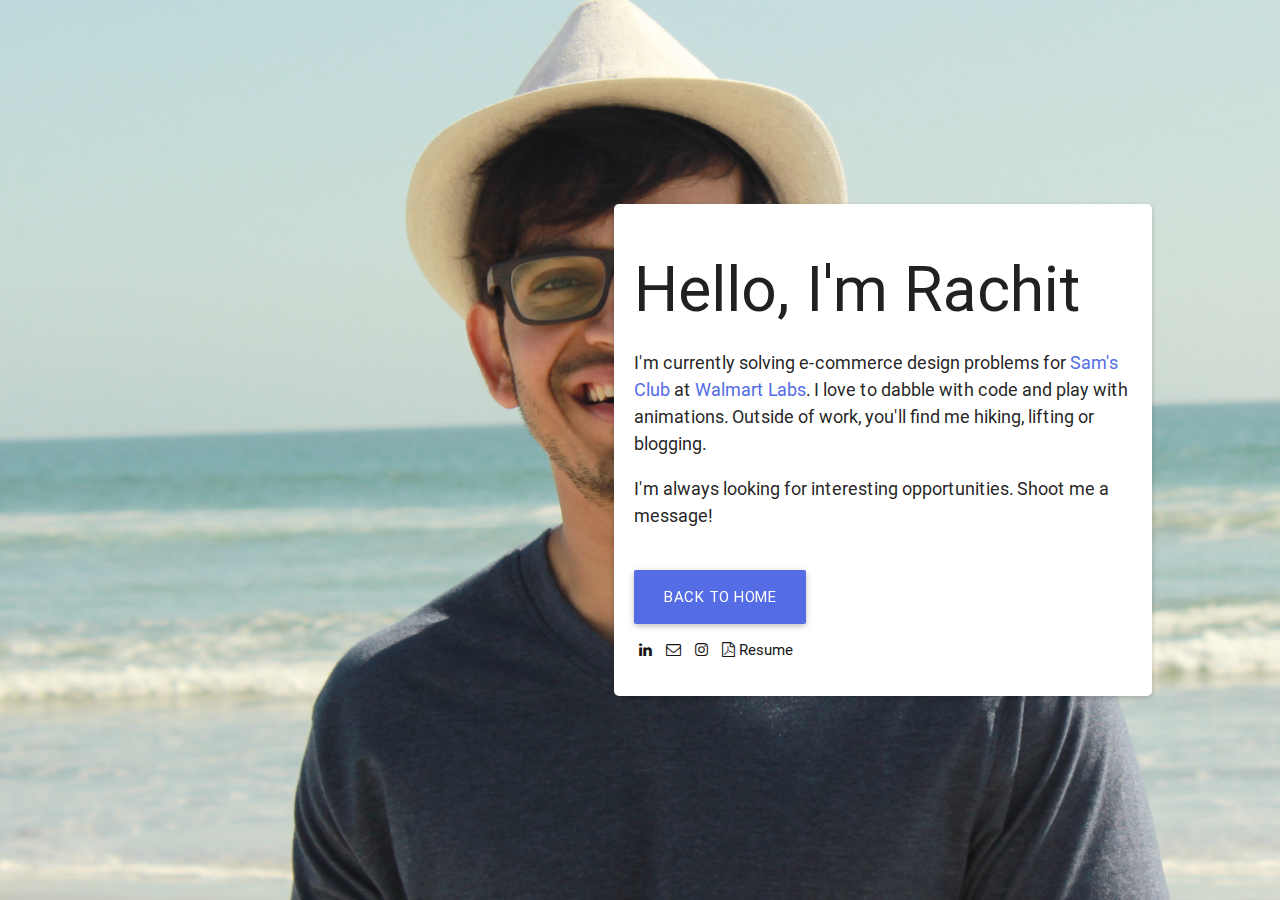
<file: about.html>
<!DOCTYPE html>
<html lang="en">
<head>
  <meta http-equiv="Content-Type" content="text/html; charset=UTF-8"/>
  <meta name="viewport" content="width=device-width, initial-scale=1, maximum-scale=1.0"/>
  <link rel="icon" href="img/logo.png">
  <title>Rachit Gupta</title>

  <!-- CSS  -->
  <link href="https://fonts.googleapis.com/icon?family=Material+Icons" rel="stylesheet">
  <link rel="stylesheet" type="text/css" href="https://cdnjs.cloudflare.com/ajax/libs/font-awesome/4.6.3/css/font-awesome.css">
  <link href="css/materialize.css" type="text/css" rel="stylesheet" media="screen,projection"/>
  <link href="css/style.css" type="text/css" rel="stylesheet" media="screen,projection"/>

  <script src="js/drift.js"></script>
  <script src="js/analytics.js"></script>
</head>

<body>
  <!--
    <div class="navbar-fixed">
      <nav class="lighten-1" role="navigation">
        <div class="nav-wrapper container"><a id="logo-container" href="../index.html" class="brand-logo"><img src="img/logo.svg"></a>
          <ul class="right hide-on-med-and-down">
            <li><a href="#" target="_blank">About</a></li>
            <li><a href="https://medium.com/@rachitgupta" target="_blank">Thoughts</a></li>
            <li><a href="#" target="_blank">Resume</a></li>
          </ul>

          <ul id="nav-mobile" class="side-nav">
            <li><a href="#" target="_blank">About</a></li>
            <li><a href="https://medium.com/@rachitgupta" target="_blank">Thoughts</a></li>
            <li><a href="#" target="_blank">Resume</a></li>
          </ul>
          <a href="#" data-activates="nav-mobile" class="button-collapse"><i class="material-icons" style="color:#424242;">menu</i></a>
        </div>
      </nav>
    </div> -->


    <!-- Page title-->
    <div class="about-header valign-wrapper">
      <div class="about">
        <h1>Hello, I'm Rachit</h1>
        <p class="x-large-text">I'm currently solving e-commerce design problems for <a href="http://www.samsclub.com/">Sam's Club</a> at <a href="http://www.walmartlabs.com/">Walmart Labs</a>. I love to dabble with code and play with animations. Outside of work, you'll find me hiking, lifting or blogging.</p>

        <p class="x-large-text">I'm always looking for interesting opportunities. Shoot me a message!</p><br>

        <a class="btn-large waves-effect waves-light theme-color" href="index.html">Back to home</a><br>
        <ul class="social-icons">
            <li><a href="https://www.linkedin.com/in/rachit91" target="_blank" class="social-icon" style="color:#161616"> <i class="fa fa-linkedin"></i></a></li>
            <li><a href="mailto:rachitgupta75@gmail.com?Subject=Hello" target="_top" class="social-icon" style="color:#161616"> <i class="fa fa-envelope-o"></i></a></li>
            <li><a href="https://www.instagram.com/hidden.madness/" target="_blank" class="social-icon" style="color:#161616"> <i class="fa fa-instagram"></i></a></li>
            <li><a href="resume.pdf" target="_blank" class="social-icon"> <i class="fa fa-file-pdf-o" aria-hidden="true" style="color:#161616"></i> <span style="color:#161616">Resume</span></a></li>
          </ul>
      </div>
    </div>

  <!--  Scripts-->
  <script src="https://code.jquery.com/jquery-2.1.1.min.js"></script>
  <script src="js/materialize.js"></script>
  <script src="js/init.js"></script>
  </body>
</html>
</file>
<file: css/style.css>
/* GLOBAL STYLES */
body {
  overflow-x:hidden;
  -webkit-font-smoothing: antialiased;
}

.theme-color {
  background-color: #546de5;
}

.link-color {
  color: #546de5 !important;
}

blockquote {
  border-left:5px solid #546de5;
}

a {
  color:#546de5;
  cursor: pointer !important;
  pointer-events: auto;
}

.about-img-shadow {
  box-shadow: 0px 1px 30px rgba(121, 107, 93, 0.35);
  border-radius: 8px;
  padding: 0px !important;
}

.card-hover:hover {
  -webkit-box-shadow: 1px 1px 40px -8px rgba(186,186,186,1);
  -moz-box-shadow: 1px 1px 40px -8px rgba(186,186,186,1);
  box-shadow: 1px 1px 40px -8px rgba(186,186,186,1);
  /*box-shadow: 0 14px 14px 0 rgba(0,0,0,.05), 0 10px 5px 0 rgba(0,0,0,.22);*/
  cursor: pointer !important;
  pointer-events: auto;

}

.card-hover {
    -webkit-transition-duration: 0.8s; /* Safari */
    transition-duration: 0.8s;
    cursor: pointer !important;
    pointer-events: auto;
    border-radius: 16px;
}

.card-hover-hero:hover {
   -webkit-box-shadow: 1px 1px 40px -8px rgba(80,80,80,1);
  -moz-box-shadow: 1px 1px 40px -8px rgba(186,186,186,1);
  box-shadow: 1px 1px 40px -8px rgba(80,80,80,1);
  /*box-shadow: 0 14px 14px 0 rgba(0,0,0,.05), 0 10px 5px 0 rgba(0,0,0,.22);*/
  cursor: pointer !important;
  pointer-events: auto;
}

.card-hover-hero {
    -webkit-transition-duration: 0.8s; /* Safari */
    transition-duration: 0.8s;
    cursor: pointer !important;
    pointer-events: auto;
    border-radius: 16px;
}



#logo-container {
	top:18%;
}

.icon-block {
  padding: 0 15px;
}
.icon-block .material-icons {
	font-size: inherit;
}

nav {
	background-color: #ffffff;
	color: #000000;
	box-shadow: 0 1px 1.5px 0 rgba(0,0,0,.12), 0 1px 1px 0 rgba(0,0,0,.24);
}

nav ul li a {
	color: #000;
}

.spacer {
  height:100px;
  width: 100%;
}

.small-spacer {
  height:60px;
  width: 100%;
}

.x-small-spacer {
  height:30px;
  width: 100%;
}

.section-heading {
  text-align: center;
}

h5  {
  margin-bottom: 0px;
  font-weight: 500;
  font-family: 'Google Sans', 'Roboto', 'sans-serif';
}

.underline {
  border: 2px;
  border-bottom-style: solid;
  border-bottom-color: #546de5;
  width: 40px;
}

.social-icons li {
  display: inline;
  padding: 5px;
}

.social-icons li a {
  color: #fff;
}

.gray-filter {
  -webkit-filter: grayscale(100%); /* Safari 6.0 - 9.0 */
  filter: grayscale(100%);
  -webkit-transition: 0.2s -webkit-filter linear;
  -moz-transition: 0.2s -moz-filter linear;
  -moz-transition: 0.2s filter linear;
  -ms-transition: 0.2s -ms-filter linear;
  -o-transition: 0.2s -o-filter linear;
  transition: 0.2s filter linear;
}

.gray-filter:hover {
  -webkit-filter: none; /* Safari 6.0 - 9.0 */
  filter: none;
}

.sm-text {
  font-size: 14px;
}

.large-text {
  font-size: 16px;
}

.x-large-text {
  font-size: 18px;
}

.xx-large-text {
  font-size: 20px;
}

.xxx-large-text {
  font-size: 30px;
}

.tabs .tab a {
  color:#546de5;
}

.tabs .tab a:hover {
  color:#6173F4;
}

.tabs .indicator {
  background-color:#546de5;
}

/*MEDIA QUERIES*/
@media only screen and (max-width : 768px) {
    h1 {
      font-family:"Google Sans", "Roboto", sans-serif;
      font-size: 24px;
      font-weight: 500;
    }
    
    h3 {
      font-family:"Google Sans", "Roboto", sans-serif;
      font-size: 20px;
      font-weight: 500;
    }

    h4 {
      font-family:"Google Sans", "Roboto", sans-serif;
      font-size: 19px;
      font-weight: 500;
    }

    h5 {
      font-family:"Google Sans", "Roboto", sans-serif;
      font-size: 16px;
    }

    .gray-filter {
      -webkit-filter: grayscale(0%); /* Safari 6.0 - 9.0 */
      filter: grayscale(0%);
    }

    .bg {
      height: 45vh!important;
    }

    .hide-on-small-and-down {
      display: none !important;
    }

    .screen

    .sm-text {
      font-size: 12px;
    }

    .large-text {
      font-size: 14px;
    }

    .x-large-text {
      font-size: 16px;
    }

    .xx-large-text {
      font-size: 18px;
    }

    .xxx-large-text {
      font-size: 20px;
    }

    .spacer {
      height:50px;
      width: 100%;
    }

    .small-spacer {
      height:40px;
      width: 100%;
    }

    .x-small-spacer {
      height:10px;
      width: 100%;
    }

    /*Project page media queries*/
    .project-header {
    height:30vh !important;
    background: url('../img/ticketpass-hero.png') no-repeat center;
    background-size: 100%;
  }

  /* ABOUT-PAGE STYLES */
  .about-header {
    background: url('') no-repeat !important;
  }

  .about {
    max-width: 80% !important;
    box-shadow: none !important;
    border-radius: 0px !important;
    padding:0% !important;
  }
}

@media only screen and (max-width : 480px){

  .psswrd {
    width:100%;
  }

  /*Project page media queries*/
  div.m4 img {
    padding:15%;
  }

  div.m5 p, div.m5 h5 {
    text-align: center;
  }
}


/* HOME-PAGE STYLES */
.bg {
  height: 100vh;
  background-color: #f3f3f3;
  display: flex;
  align-items: center;
}

.hero-home {
  display: flex;
  justify-content:space-around;
  align-items:center;
}

#home-pic-container{ 
  position: relative;
}

#iphone-svg {
  height: 675px;
}

div.screen-content {
  position: absolute;
/*  width: 285px;
  height: 508px;
  top: 12.3%;
  left: 9%;*/

  width: 286px;
  height: 505px;
  top: 11%;
  left: 8%;
}

/*Hiding these elements of the JQuery bot*/
.jsm-bot-info, .jsm-status-navbar, .jsm-messenger-flash, .jsm-chat-progress-indicator {
  display:none;
}

.project {
  display: flex;
  align-items:center;
  flex-wrap:wrap;
}

.collapsible {
  border: none;
  box-shadow: none;
  margin: none;
}

.collapsible-body, .collapsible-header {
  border-bottom: none;
}

.card {
  box-shadow: 0 1px 1.5px 0 rgba(0,0,0,.12), 0 1px 1px 0 rgba(0,0,0,.24);
  transition: all 0.2s ease;
}

.card:hover{
  box-shadow: 0 10px 10px 0 rgba(0,0,0,.19), 0 6px 3px 0 rgba(0,0,0,.23);
}


/* WORK-PAGE STYLES */
.work-header {
  max-width: 100%;
}

.work-logo {
  display: block;
  margin-left: auto;
  margin-right: auto;
}

/* PROJECT-PAGE STYLES */
.project-header {
  height: 95vh;
}

.work-logo {
  display: block;
  margin-left: auto;
  margin-right: auto;
}

#carousel-next {
  position: absolute;
  bottom: 3%;
  right:3%;
}

/* ABOUT-PAGE STYLES */
.about-header {
  height: 100vh;
  background: url('../img/about_img.JPG') no-repeat center;
  background-size: 100%;
}

.about {
  box-shadow: 0 2px 5px 0 rgba(0,0,0,.20);
  border-radius: 5px;
  background-color: white;
  padding:1.5%;
  position: absolute;
  right: 10%;
  max-width:42%;
}

/* Adjusting the image height on messenger bot on homepage*/
.jsm-title-hidden {
  display: none !important;
}
.jsm-image {
  padding-top:80% !important;
  border-bottom-left-radius: 1.55em !important;
  border-bottom-right-radius: 1.55em !important;
}

/* Hiding type a message box on homepage */
.jsm-input-message {
  display: none;
}

/*Adjusting the fontsize of the chat content*/
.jsm-chat-content {
  font-size: 1.2em !important;
}

/*.jsm-quick-reply-option > a {
  color: #546de5 !important;
}*/

/* fixing the spacing in the quick reply buttons*/
.jsm-quick-replies-container {
  display:flex !important;
  justify-content:space-around;
}

.jsm-chat-content .jsm-chat-message.jsm-right {
  background:#546de5 !important;
  border:1px solid #546de5 !important; 
}

.jsm-bottom-bar .jsm-quick-replies .jsm-quick-replies-container .jsm-quick-reply-option {
  border:1px solid #546de5 !important;
  color: #546de5;
}

/*adding and customizing  password protection*/
.psswrd {
  display:none;
  width: 50% !important;
}

.access-link {
  display:none;
}

.psswrd, .input-field, .input-field > label  {
  padding-left:0rem !important;
  padding-right:0rem !important;
  left:0 !important;
}

input[type=password] + label.active {
  color:#546de5 !important;
}

input[type=password]:focus {
  border-bottom: 1px solid #546de5 !important;
  box-shadow: 0 1px 0 0 #546de5 !important;
}

/*input[type=password]:focus:not([readonly]) {
  border-bottom: 1px solid #546de5 !important;
  box-shadow: 0 1px 0 0 #546de5 !important;
}*/

input[type=password].invalid, input[type=password]:focus.invalid {
  border-bottom: 1px solid #f44336 !important;
  box-shadow: 0 1px 0 0 #f44336 !important;
}
</file>
